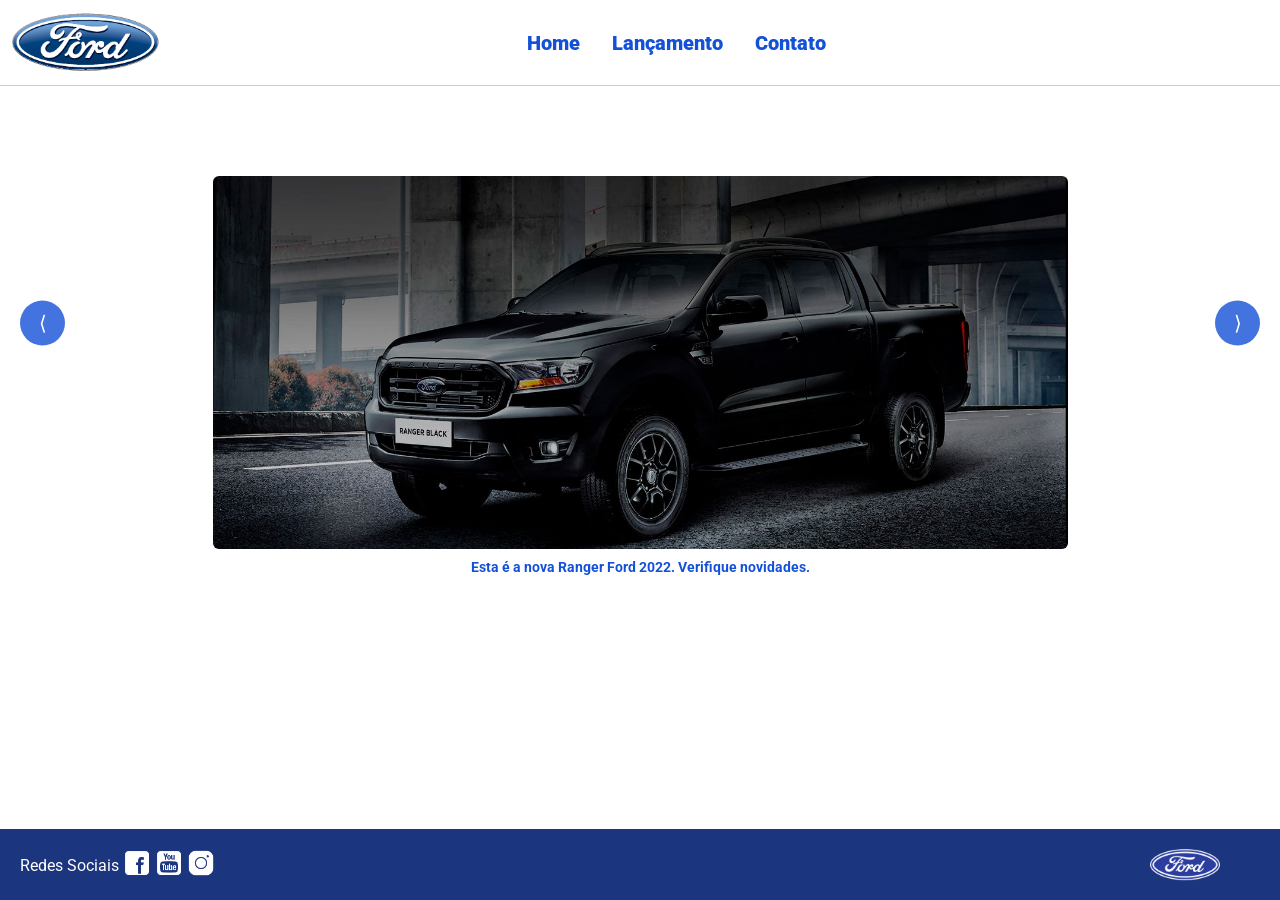
<file: index.html>
<!DOCTYPE html>
<html lang="pt-br">
<head>
    <meta charset="UTF-8">
    <meta http-equiv="X-UA-Compatible" content="IE=edge">
    <meta name="viewport" content="width=device-width, initial-scale=1.0">
    <title>Ford</title>    
    <link href="css/reset.css" rel="stylesheet">
    <link href="css/style.css" rel="stylesheet">
    <script src="js/carousel.js"></script>
</head>
<body>
    <header>       
        <div>
            <img src="img/logo-ford-256.png" width="150" class="logo" />
        </div>
        <nav>
            <ul>
                <li>
                    <a href="index.html">Home</a>
                </li>
                <li>
                    <a href="lancamento.html">Lançamento</a>
                </li>
                <li>
                    <a href="contato.html">Contato</a>
                </li>
            </ul>
        </nav>

    </header>
   <main>

    <div id="carousel-container">

        <button onclick="Carousel.Prev()" class="btn-carousel left">
            ⟨
        </button>

        <div id="carousel-wrapper">
            <div id="carousel"></div>
        </div>

        <button onclick="Carousel.NextManual()" class="btn-carousel right">
            ⟩
        </button>

    </div>

    <div id="carousel-title"></div>

    <script>

        carouselArr.push(
            new Carousel(
                "imagem_1.jpg",
                "Esta é a nova Ranger Ford 2022. Verifique novidades.",
                "lancamento.html"
            )
        );

        carouselArr.push(
            new Carousel(
                "imagem_2.jpg",
                "Ford a nossa história",
                "#"
            )
        );

        carouselArr.push(
            new Carousel(
                "imagem_3.jpg",
                "Nova Ford Bronco Sport 2022",
                "lancamento.html"
            )
        );

        Carousel.Start(carouselArr);

    </script>

</main>
    <footer>
        <nav id="social">
            <ul>
                <li><span class="redesociais">Redes Sociais</span></li>
                <li><a href="#" title="Facebook"><img src="img/facebook-50.png"></a></li>
                <li><a href="#" title="YouTube"><img src="img/youtube-squared-50.png"></a></li>
                <li><a href="#" title="Instagram"><img src="img/instagram-logo-50.png"></a></li>
            </ul>
        </nav>
        <div>
           <img src="img/ford-96.png" width="70"  />
        </div>
    </footer>    
</body>
</html>
</file>
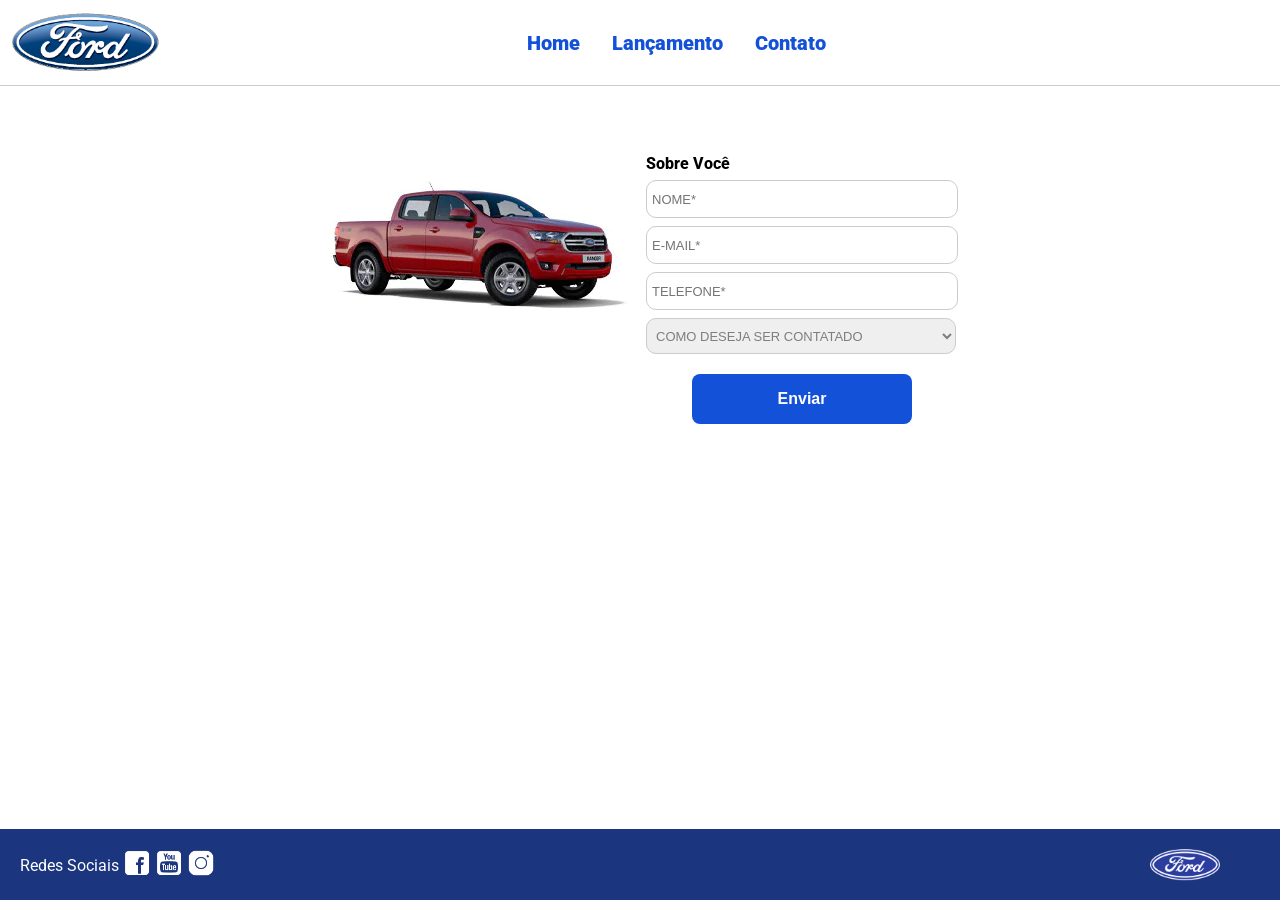
<file: contato.html>
<!DOCTYPE html>
<html lang="pt-br">
<head>
    <meta charset="UTF-8">
    <meta http-equiv="X-UA-Compatible" content="IE=edge">
    <meta name="viewport" content="width=device-width, initial-scale=1.0">
    <title>Ford</title>    
    <link href="css/reset.css" rel="stylesheet">
    <link href="css/style.css" rel="stylesheet">
    <link href="css/form.css" rel="stylesheet">
  
</head>
<body>
    <header>       
        <div>
            <img src="img/logo-ford-256.png" width="150" class="logo" />
        </div>
        <nav>
            <ul>
                <li>
                    <a href="index.html">Home</a>
                </li>
                <li>
                    <a href="lancamento.html">Lançamento</a>
                </li>
                <li>
                    <a href="contato.html">Contato</a>
                </li>
            </ul>
        </nav>

    </header>
    <main>
        <div class="forms">
            <div>
                <img src="img/xls 2.2 diesel.jpg">
            </div>
            <div>
                <h2 class="titulo">Sobre Você</h2>
            <form onsubmit="return Post(this);">
                <input type="text" name="nome" placeholder="NOME*" class="fordform" required>
                <input type="text" name="email" placeholder="E-MAIL*" class="fordform" required>
                <input type="text" name="telefone" placeholder="TELEFONE*" class="fordform" required>
                <select name="contato" class="fordform" required>
                    
                    <option disabled selected>COMO DESEJA SER CONTATADO</option>
                    <option value="telefone">TELEFONE</option>
                    <option value="email">E-MAIL</option>
                </select>
            <button type="submit">Enviar</button>
            </form>
            </div>
        </div>
    </main>
    <footer>
        <nav id="social">
            <ul>
                <li><span class="redesociais">Redes Sociais</span></li>
                <li><a href="#" title="Facebook"><img src="img/facebook-50.png"></a></li>
                <li><a href="#" title="YouTube"><img src="img/youtube-squared-50.png"></a></li>
                <li><a href="#" title="Instagram"><img src="img/instagram-logo-50.png"></a></li>
            </ul>
        </nav>
        <div>
           <img src="img/ford-96.png" width="70"  />
        </div>
    </footer>  
      <script src="js/form.js"></script>  
</body>

</html>
</file>
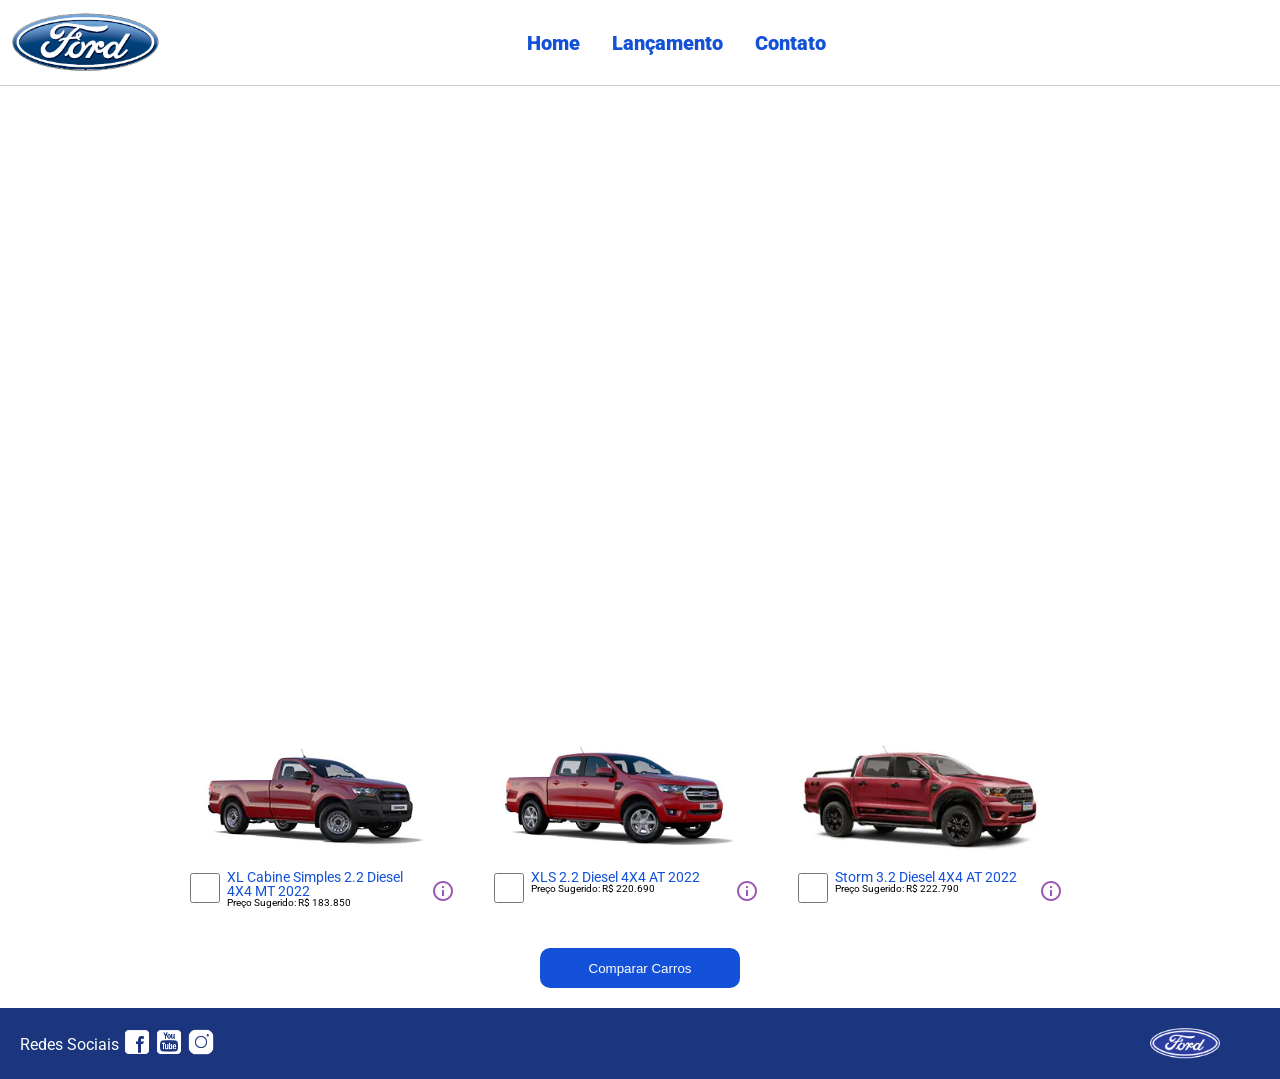
<file: lancamento.html>
<!DOCTYPE html>
<html lang="pt-br">
<head>
    <meta charset="UTF-8">
    <meta http-equiv="X-UA-Compatible" content="IE=edge">
    <meta name="viewport" content="width=device-width, initial-scale=1.0">
    <title>Ford</title>    
    <link href="css/reset.css" rel="stylesheet">
    <link href="css/style.css" rel="stylesheet">
    <link href="css/lancamento.css" rel="stylesheet">
    <script src="js/compare.js"></script>
</head>
<body>
    <header>       
        <div>
            <img src="img/logo-ford-256.png" width="150" class="logo" />
        </div>
        <nav>
            <ul>
                <li>
                    <a href="index.html">Home</a>
                </li>
                <li>
                    <a href="lancamento.html">Lançamento</a>
                </li>
                <li>
                    <a href="contato.html">Contato</a>
                </li>
            </ul>
        </nav>

    </header>
    <main>
        <div>
            <iframe style = "display: block; margin-bottom: 30px; margin-left: auto; margin-right: auto; width: 100%;
            height: 600px;" src="https://www.youtube-nocookie.com/embed/vQsryuNmsL0?controls=0&autoplay=1&modestbranding=0&loop=1&mute=1&rel=0&hd=1" title="YouTube video player" frameborder="0" allow="accelerometer; autoplay; clipboard-write; encrypted-media; gyroscope; picture-in-picture" allowfullscreen></iframe>
        </div>
        <div>
            <ul class="modelcars">
                <li> 
                    <img src="img/XL Cabine.jpg" class="photocar">
                    <div class="infocar">
                        <div>
                            <input type="checkbox" value="car1" class="checkbox" onchange="SetCarToCompare(this, new Car('XL Cabine Simples 2.2 Diesel 4X4 MT 2022', 183850, 511, 1821, 232, 1234, 2.2, 160, 1420, 'Aço Estampado 16', 'img/XL Cabine.jpg'));">
                        </div>
                        <div class="info">
                            <span class="textmodel">XL Cabine Simples 2.2 Diesel 4X4 MT 2022</span>
                            <span class="textprice">Preço Sugerido: R$ 183.850</span>
                        </div>
                        <div>
                            <img src="img/info.png">
                        </div>
                    </div>
                </li>
                <li>
                    <img src="img/xls 2.2 diesel.jpg" class="photocar">
                    <div class="infocar">
                        <div>
                            <input type="checkbox" value="car1" class="checkbox" onchange="SetCarToCompare(this, new Car('XLS 2.2 Diesel 4X4 AT 2022', 220690, 511, 1821, 232, 1076, 2.2, 160, 1180, 'Aço Estampado 16', 'img/xls 2.2 diesel.jpg'));">
                        </div>
                        <div class="info">
                            <span class="textmodel">XLS 2.2 Diesel 4X4 AT 2022</span>
                            <span class="textprice">Preço Sugerido: R$ 220.690</span>
                        </div>
                        <div>
                            <img src="img/info.png">
                        </div>
                    </div>
                </li>
                <li>
                    <img src="img/storm.jpg" class="photocar">
                    <div class="infocar">
                        <div>
                            <input type="checkbox" value="car1" class="checkbox" onchange="SetCarToCompare(this, new Car('Storm 3.2 Diesel 4X4 AT 2022', 222790, 511, 1821, 232, 1040, 3.2, 200, 1180, 'Liga Leve 17', 'img/storm.jpg'));">
                        </div>
                        <div class="info">
                            <span class="textmodel">Storm 3.2 Diesel 4X4 AT 2022</span>
                            <span class="textprice">Preço Sugerido: R$ 222.790</span>
                        </div>
                        <div>
                            <img src="img/info.png">
                        </div>
                    </div>
                </li>
            </ul>
        </div>
        <div style="text-align: center;padding-bottom: 20px;">
            <button type="button" style="height: 40px; width: 200px;" onclick="ShowCompare()">Comparar Carros</button>
        </div> 
    </main>
    <footer>
        <nav id="social">
            <ul>
                <li><span class="redesociais">Redes Sociais</span></li>
                <li><a href="#" title="Facebook"><img src="img/facebook-50.png"></a></li>
                <li><a href="#" title="YouTube"><img src="img/youtube-squared-50.png"></a></li>
                <li><a href="#" title="Instagram"><img src="img/instagram-logo-50.png"></a></li>
            </ul>
        </nav>
        <div>
           <img src="img/ford-96.png" width="70"  />
        </div>
    </footer> 
    <div id="compare">
        <table>
            <tbody>
            <tr >
            <td>&nbsp;</td>
            <td id="compare_image_0"></td>
            <td id="compare_image_1"></td>
            </tr>
            <tr >
            <td>Modelo</td>
            <td id="compare_modelo_0"></td>
            <td id="compare_modelo_1"></td>
            </tr>
            <tr >
            <td>Altura da ca&ccedil;amba (mm)</td>
            <td id="compare_alturacacamba_0"></td>
            <td id="compare_alturacacamba_1"></td>
            </tr>
            <tr >
            <td >Altura do ve&iacute;culo (mm)</td>
            <td id="compare_alturaveiculo_0"></td>
            <td id="compare_alturaveiculo_1"></td>
            </tr>
            <tr>
            <td>Altura livre do solo (mm)</td>
            <td id="compare_alturasolo_0"></td>
            <td id="compare_alturasolo_1"></td>
            </tr>
            <tr >
            <td >Capacidade de carga (Kg)</td>
            <td id="compare_capacidadecarga_0"></td>
            <td id="compare_capacidadecarga_1"></td>
            </tr>
            <tr >
            <td >Motor</td>
            <td id="compare_motor_0"></td>
            <td id="compare_motor_1"></td>
            </tr>
            <tr >
            <td >Pot&ecirc;ncia (cv)</td>
            <td id="compare_potencia_0"></td>
            <td id="compare_potencia_1"></td>
            </tr>
            <tr >
            <td >Volume de ca&ccedil;amba (L)</td>
            <td id="compare_volumecacamba_0"></td>
            <td id="compare_volumecacamba_1"></td>
            </tr>
            <tr >
            <td >Roda</td>
            <td id="compare_roda_0"></td>
            <td id="compare_roda_1"></td>
            </tr>
            <tr >
            <td >Pre&ccedil;o</td>
            <td id="compare_preco_0"></td>
            <td id="compare_preco_1"></td>
            </tr>
            </tbody>
            
        </table>
        <div style="text-align: center;padding-bottom: 20px;">
            <button type="button" style="height: 400px; width: 200px;" onclick="HideCompare()">Fechar</button>
        </div> 
    </div>   
</body>
</html>
</file>
<file: css/style.css>
@import url('https://fonts.googleapis.com/css2?family=Roboto:wght@300&display=swap');

body {
    background: #FFFFFF;
    height: 100%;
    font-family: 'Roboto', sans-serif;
}

html {
    height: 100%;
}

div#carousel {
    text-align: center;
    margin-top: 80px;
}


div#carousel-title a {
    text-decoration: none;
}

div#carousel-title  {
    display: block;
    text-align: center;
    margin-top: 10px;
    margin-bottom: 10px;
    font-weight: bold;
}

header ul {
    text-align: center;
    margin-left: auto;
    margin-right: auto;
    display: block;
}

ul {
	display: inline-block;
}

header {
    background: #FFFFFF;
    border-bottom: 1px solid #ccc;
    margin-bottom: 10px;
    padding: 10px;
}

header div {
    display: inline;
    vertical-align: middle;
}

header nav {
    display: inline-block;
    vertical-align: middle;
    width: 80vw;
}

header nav a {
    color: #1351d8;
    font-size: 20px;
    text-decoration: none;
    font-weight: 900;
    margin-left: 14px;
    margin-right: 14px;
}

header nav a:hover {
    color: #1b357e;
    text-decoration: none;
    font-weight: 900;
}

nav li {
    display: inline;
    list-style: none;
}

main {
    min-height: calc(100% - 167px);
}

nav#social {
    display: inline;
    width: 80%;
}

nav#social ul img {
    width: 28px;
}

span.redesociais {
    color: #ffffff;
    vertical-align: super;
}

footer {
    background: #1B357E;
    padding: 20px;
}

footer div {
    display: inline;
    float: right;
    margin-right: 40px;
}

button:hover {
    background: #1b357e;
}
button {
    background: #1351d8;
    color: #fff;
    border: 0px;
    border-radius: 10px;
}
 
#carousel img{
    width: 900px;
    max-width: 95%;
    border-radius: 6px;
    display: block;
    margin-left: auto;
    margin-right: auto;
}
 
#carousel-title {
    text-align: center;
    margin-top: 10px;
    margin-bottom: 20px;
}

#carousel-title a {
    text-decoration: none;
    color: #1351d8;
    font-size: 14px;
    font-weight: bold;
}

#carousel-container {
    position: relative;
    width: 100%;
    display: flex;
    justify-content: center;
    align-items: center;
}

.btn-carousel {
    position: absolute;
    top: 50%;
    transform: translateY(-50%);
    z-index: 10;

    background: rgba(19,81,216,0.8);
    color: #fff;
    border: none;
    border-radius: 50%;
    width: 45px;
    height: 45px;

    cursor: pointer;
    font-size: 20px;
}

.btn-carousel.left {
    left: 20px;

}

.btn-carousel.right {
    right: 20px;
}
</file>
<file: css/form.css>
.fordform {
    display: block;
    width: 300px;
    border: 1px solid #cccccc;
    border-radius: 10px;
    height: 26px;
    margin: 8px;
    font-size: 13px;
    padding: 5px;
}

select.fordform {
    width: 310px;
    height: 36px;
    color: #807d7d;
}

input:focus-visible {
    outline: none;
}

select:focus-visible {
    outline: none;
}

main div {
    display: inline-block;
    vertical-align: top;
    text-align: left;
    padding-top: 30px;
    padding-bottom: 30px;
}

.forms {
    display: block;
    text-align: center;
}

h2 {
    text-align: left;
    font-weight: 800;
}


button {
     width: 220px;
    height: 50px;

    display: block;
    margin: 20px auto;

    background: #1351d8;
    color: white;

    border: none;
    border-radius: 8px;

    font-size: 16px;
    font-weight: bold;

    cursor: pointer;

    transition: all 0.3s ease;
}

button:hover {
    background: #1b357e;
    transform: scale(1.05);
}

.titulo {
    margin-left: 8px;
}
.fordform:focus {
    outline: none;
    border: 2px solid #1351d8;
}
</file>
<file: css/lancamento.css>
ul.modelcars {
    display: block;
    text-align: center;
    margin-bottom: 40px;
}

ul.modelcars li {
    display: inline-block;
    text-align: left;
    width: 300px;
    vertical-align: top;
}

img.photocar {
    display: block;
    width: 250px;
}

.checkbox {
    width: 30px;
    height: 30px;
    border: 1px solid #1b357e;
}

.infocar div {
    display: inline-block;
}

.info {
    width: 200px;
    vertical-align: top;
}

.textmodel {
    display: block;
    text-align: left;
    font-size: 14px;
    color: #1351d8;
    
}
.textprice {
    display: block;
    text-align: left;
    font-size: 10px;
}

table {
    border-collapse: collapse;
    width: 80%;
    margin-left: auto;
    margin-right: auto;
    margin-top: 2vh;
    margin-bottom: 10px;
  }
  
  th, td {
    text-align: left;
    padding: 8px;
  }

  td:nth-child(1) {  
    font-weight: 700;
    width: 40%;
  }

  tr:nth-child(even) {background-color: #f2f2f2;}

div#compare {
    position: absolute;
    display: none;
    width: 50vw;
    max-width: 800px;
    min-width: 400px;
    height: 80vh;
    max-height: 700px;
    min-height: 350px;
    background: #fff;
    top: calc(100vh - 80%);
    left: 25vw;
    border-radius: 10px;
    padding: 10px;
    -webkit-box-shadow: 1px 1px 6px 0px rgb(0 0 0 / 34%);
    box-shadow: 1px 1px 6px 0px rgb(0 0 0 / 34%)
}
</file>
